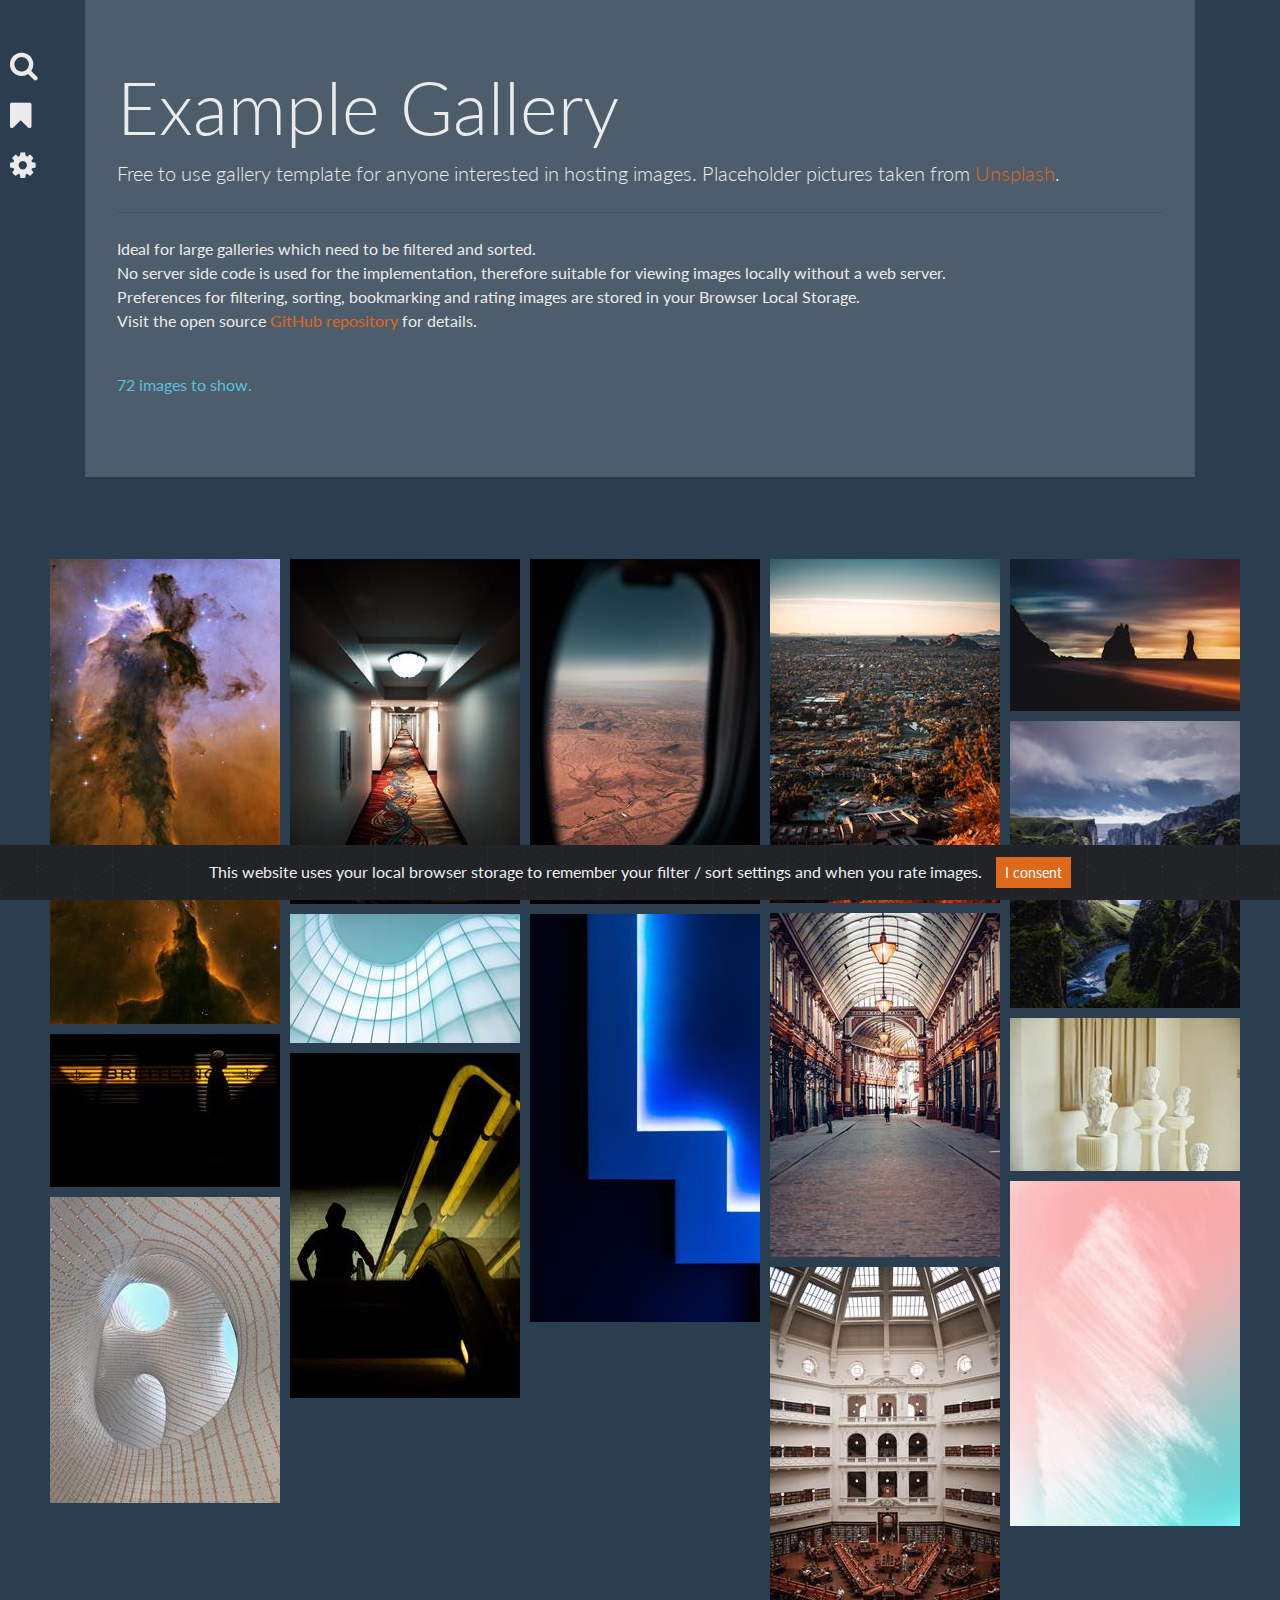
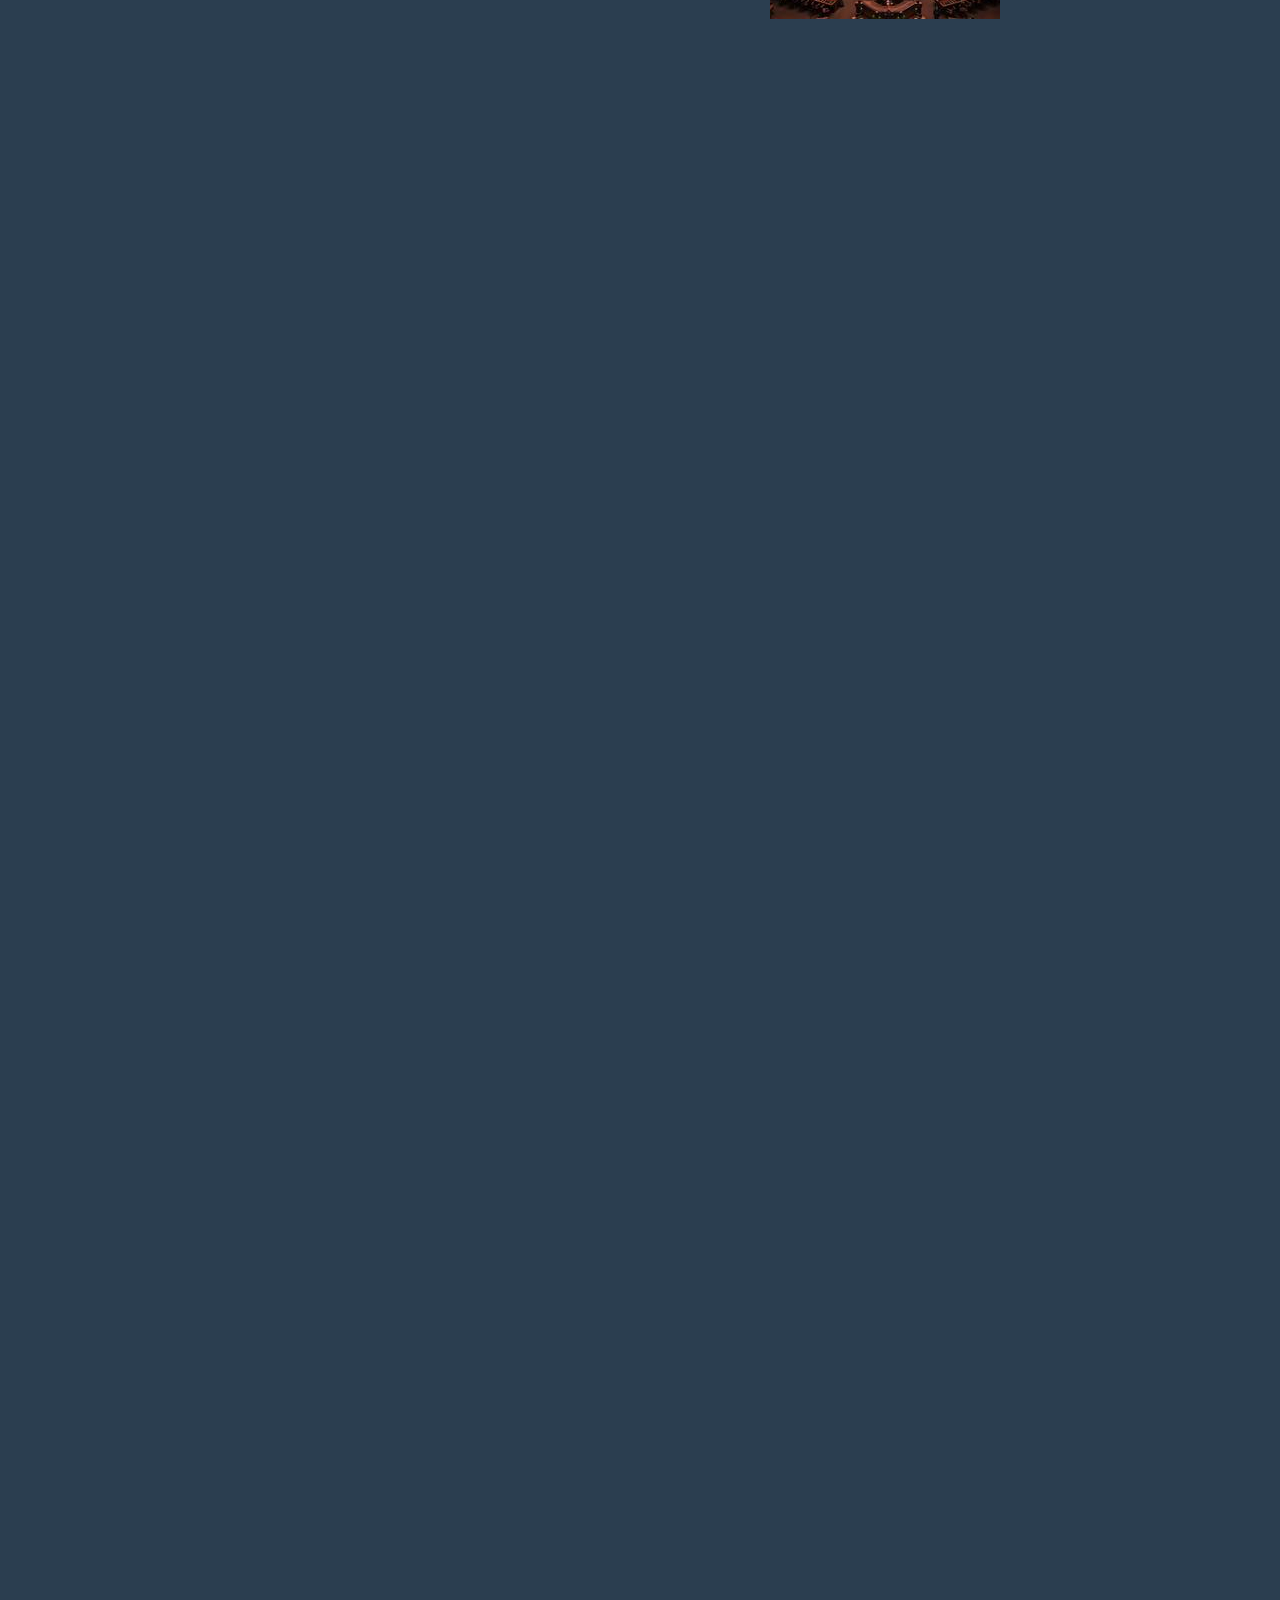
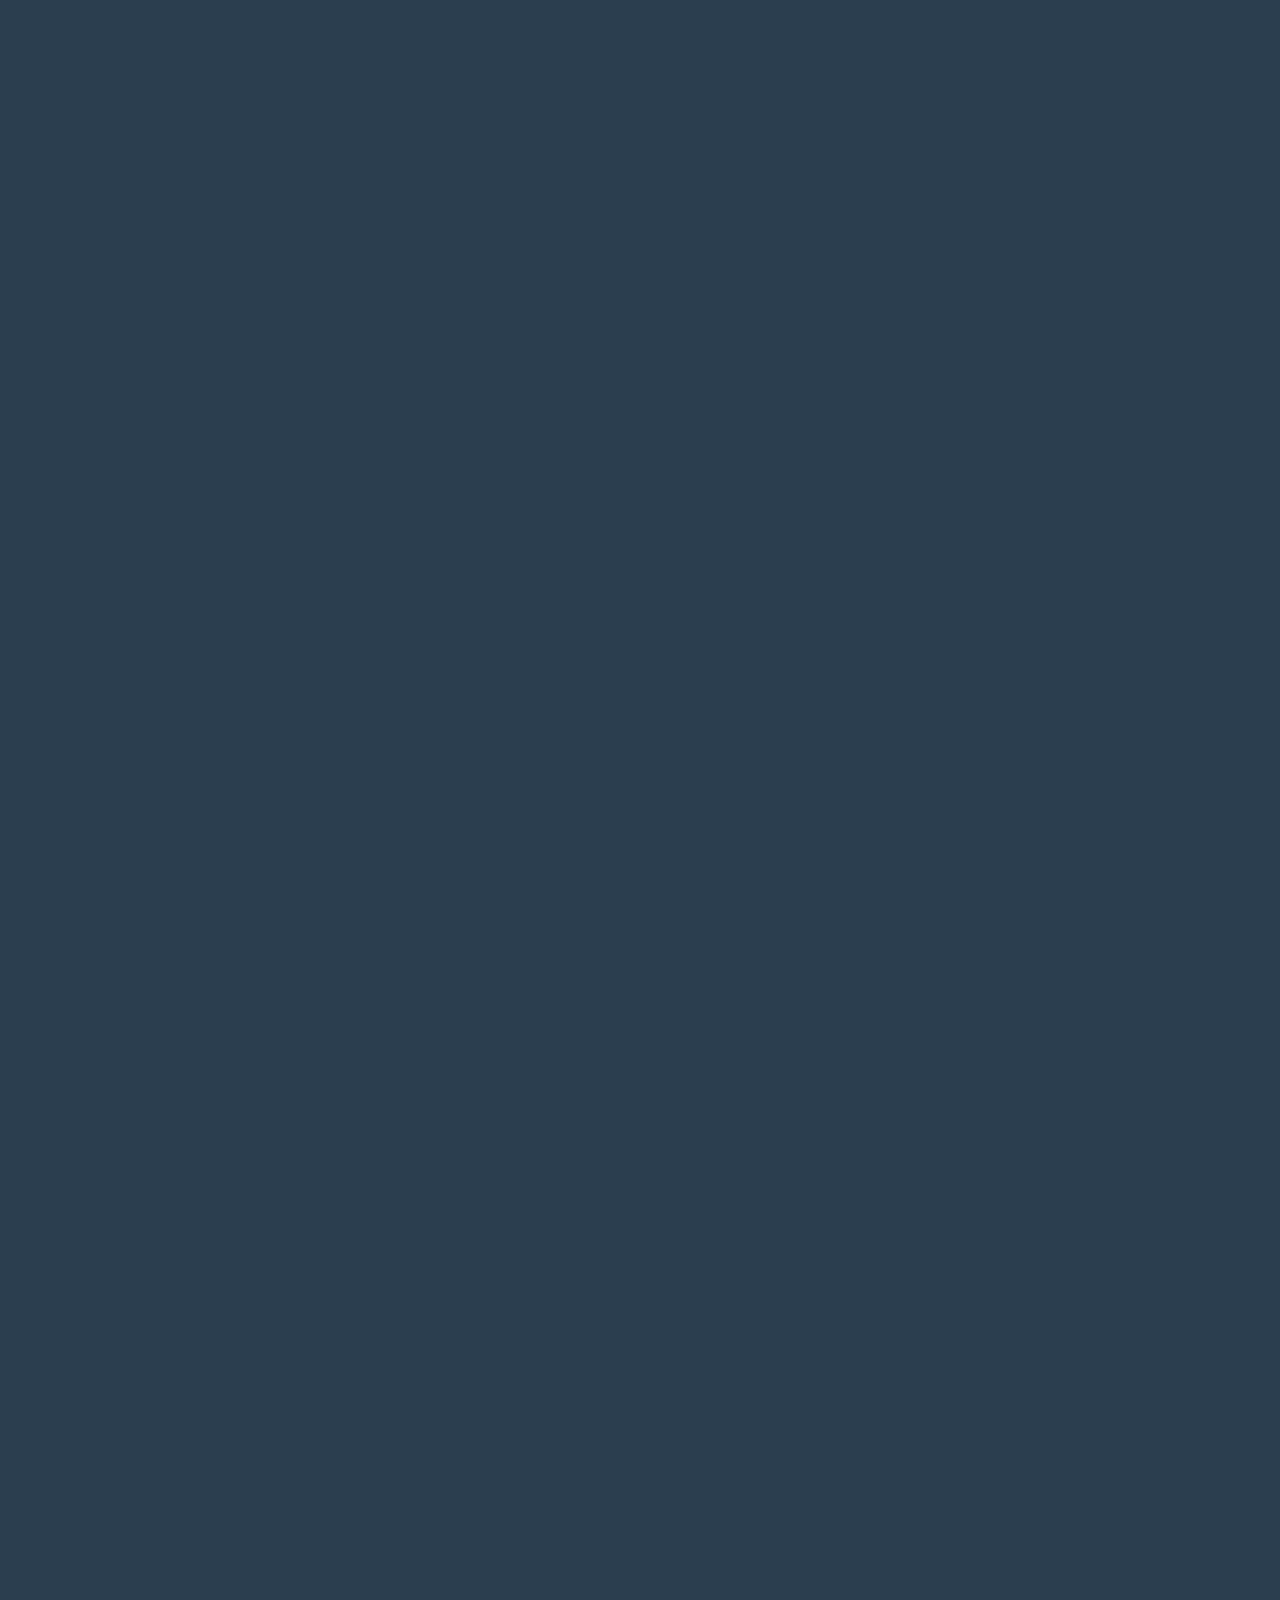
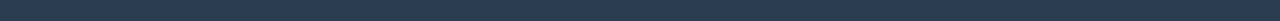
<file: index.html>
<!DOCTYPE html>
<html lang="en">
<head>
  <meta charset="utf-8">
  
  <title>JustMyGallery Example Gallery built with JavaScript</title>

  <!-- original bootstrap css:
    <link rel="stylesheet" href="https://cdn.jsdelivr.net/npm/bootstrap@4.6.0/dist/css/bootstrap.min.css" integrity="sha384-B0vP5xmATw1+K9KRQjQERJvTumQW0nPEzvF6L/Z6nronJ3oUOFUFpCjEUQouq2+l" crossorigin="anonymous">
  -->
  <!-- custom bootstrap css theme from https://github.com/thomaspark/bootswatch -->
  <link rel="stylesheet" href="lib/bootstrap.min.css">

  <link rel="stylesheet" href="https://cdnjs.cloudflare.com/ajax/libs/font-awesome/4.7.0/css/font-awesome.min.css">
  <link rel="stylesheet" href="lib/cookiealert.css">
  <link rel="stylesheet" href="lib/bootstrap-select.min.css">
  
  <!-- <link rel="stylesheet" href="css/justMyGallery.css"> -->
  <link rel="stylesheet" href="css/justMyGallery.min.css">

</head>

<body>

  <div id="sidebar-container" class="sidebar d-none d-md-block">
    <ul id="searchAndFilterSidebar" class="list-group">

      <li class="list-group-item sidebar-separator-title text-muted d-flex align-items-center menu-collapsed">
        <small>Sorting</small>
      </li>
      <a id="sortByDateDescButton" class="list-group-item list-group-item-action flex-column align-items-start bg-dark">
        <div class="d-flex w-100 justify-content-start align-items-center">
          <div class="custom-control custom-switch">
            <input type="checkbox" class="custom-control-input" id="sortByDateDescSwitch">
            <label class="custom-control-label sidebar-label" for="sortByDateDescSwitch">Newest first</label>
          </div>
        </div>
      </a>

      <a id="sortByDateAscButton" class="list-group-item list-group-item-action flex-column align-items-start bg-dark">
        <div class="d-flex w-100 justify-content-start align-items-center">
          <div class="custom-control custom-switch">
            <input type="checkbox" class="custom-control-input" id="sortByDateAscSwitch">
            <label class="custom-control-label sidebar-label" for="sortByDateAscSwitch">Oldest first</label>
          </div>
        </div>
      </a>

      <a id="sortByNameButton" class="list-group-item list-group-item-action flex-column align-items-start bg-dark">
        <div class="d-flex w-100 justify-content-start align-items-center">
          <div class="custom-control custom-switch">
            <input type="checkbox" class="custom-control-input" id="sortByNameSwitch">
            <label class="custom-control-label sidebar-label" for="sortByNameSwitch">Alphabetical by Title</label>
          </div>
        </div>
      </a>

      <a id="sortByRatingButton" class="list-group-item list-group-item-action flex-column align-items-start bg-dark">
        <div class="d-flex w-100 justify-content-start align-items-center">
          <div class="custom-control custom-switch">
            <input type="checkbox" class="custom-control-input" id="sortByRatingSwitch">
            <label class="custom-control-label sidebar-label" for="sortByRatingSwitch">Rated first</label>
          </div>
        </div>
      </a>

      <li class="list-group-item sidebar-separator-title text-muted d-flex align-items-center menu-collapsed">
        <small>Filtering</small>
      </li>

      <!-- Title Filter -->
      <div class="list-group-item bg-dark" id="nameFilterContainer">
        <div class="d-flex w-100 justify-content-start align-items-center">
          <label for="inputNameFilter" class='sidebar-label' style="margin-right:33px">Title: </label>
          <input type="text" id="inputNameFilter" class="sidebar-input-box"
		  data-toggle="tooltip" data-placement="bottom" data-delay='{"show":500, "hide":500}' data-trigger='focus' title="Press Return Key to confirm">
        </div>
      </div>

      <!-- Date Filter -->
      <div class="list-group-item bg-dark" id="dateFilterContainer">
        <div class="d-flex w-100 justify-content-start align-items-center">
          <label for="inputDateFromFilter" class='sidebar-label' style="margin-right:30px">From: </label>
          <input type="date" id="inputDateFromFilter" class="sidebar-input-box" onblur='filterByDateRange()' onchange='filterFromDateChanged()'>
        </div>
        <div class="d-flex w-100 justify-content-start align-items-center">
          <label for="inputDateToFilter" class='sidebar-label' style="margin-right:48px">To: </label>
          <input type="date" id="inputDateToFilter" class="sidebar-input-box" onblur='filterByDateRange()' onchange='filterToDateChanged()'>
        </div>
      </div>

      <!-- Tags Filter -->
      <div class="list-group-item bg-dark" id="tagsFilterContainer">
        <div class="d-flex w-100 justify-content-start align-items-center">
          <label for="tagsFilter" class='sidebar-label' style='margin-right: 35px'>Tags: </label>
          <select id="tagsFilter" class="!sidebar-input-box selectpicker" multiple data-selected-text-format="count > 2" title="Nothing selected"></select>
        </div>
      </div>

      <!-- Category Filter -->
      <div class="list-group-item bg-dark" id="categoryFilterContainer">
        <div class="d-flex w-100 justify-content-start align-items-center">
          <label for="categoryFilter" class='sidebar-label' style='margin-right: 5px'>Category: </label>
          <select id="categoryFilter" class="!sidebar-input-box selectpicker" title="Nothing selected" data-allow-clear="true"></select>
        </div>
      </div>

      <!-- Combine Tags And Category Filter -->
      <div class="list-group-item bg-dark" id="toggleTagsAndCategoryFilterContainer">
        <button id="toggleTagsAndCategoryFilterBtn"
                class="btn btn-outline-primary d-flex w-100"
                style="padding-left:35px;"
                onclick="toggleTagsAndCategoryFilter()"
                data-toggle="tooltip" data-placement="bottom" data-delay='{"show":500, "hide":500}'
                data-trigger='hover' title="Toggles if images must have a selected tag or category vs tag and category">
          Tags AND Category
        </button>
      </div>

      <!-- Separator without title -->
      <li class="list-group-item sidebar-separator"></li>
      <a onclick="closeSidebar()" tabindex="0"
         class="close-sidebar-btn bg-dark list-group-item list-group-item-action d-flex align-items-center"
         data-toggle="tooltip" data-placement="bottom" data-delay='{"show":1500, "hide":200}'
         data-trigger='hover' title="Also closes with ESC key">

        <div class="d-flex w-100 justify-content-start align-items-center">
          <span class="fa fa-times mr-3"></span>
          <span class="sidebar-close">Close</span>
        </div>
      </a>
    </ul>
	
	<ul id="settingsSidebar" class="list-group">
		<li class="list-group-item sidebar-separator-title text-muted d-flex align-items-center menu-collapsed">
			<small>Image Width Options</small>
		</li>
		
		 <div class="list-group-item bg-dark" id="imgWindowWidthRatioContainer">
			<div class="d-flex w-100 justify-content-start align-items-center">
			  <label class="sidebar-label" for="imgWindowWidthRatio">Image to Window Width: </label>
			  <input type="text" id="imgWindowWidthRatio" onblur="updateOptimalWidthRatio()"
				class="sidebar-input-box" style='margin-left: 5px; width: 40px;' 
				data-toggle="tooltip" data-placement="bottom" data-delay='{"show":500, "hide":500}' data-trigger='focus' 
				title="The initial scale of the image width in relation to the total browser window width, when entering full screen view">
			</div>
		</div>
		
		<div class="list-group-item bg-dark" id="imgWidthRatioThresholdContainer">
			<div class="d-flex w-100 justify-content-start align-items-center">
			  <label class="sidebar-label" for="imgWidthRatioThreshold" style="margin-right:10px">Width Scale Threshold: </label>
			  <input type="text" id="imgWidthRatioThreshold" onblur="updateWidthRatioThreshold()"
				class="sidebar-input-box" style='margin-left: 5px; width: 40px;' 
				data-toggle="tooltip" data-placement="bottom" data-delay='{"show":500, "hide":500}' data-trigger='focus' 
				title="If the image width exceeds the browser window width by this factor, do not scale it down">
			</div>
		</div>
		
		<a id="scaleUpImgWidthButton" class="list-group-item list-group-item-action flex-column align-items-start bg-dark" 
					data-toggle="tooltip" data-placement="bottom" data-delay='{"show":500, "hide":500}' data-trigger='hover' 
					title="Allow the image width to determine the initial image scale when the image is smaller than the screen">
			<div class="d-flex w-100 justify-content-start align-items-center">
			  <div class="custom-control custom-switch">
				<input type="checkbox" class="custom-control-input" id="scaleUpImgWidthSwitch">
				<label class="custom-control-label sidebar-label" for="scaleUpImgWidthSwitch">Scale Up Image Width</label>
			  </div>
			</div>
		</a>
		
		<a id="scaleDownImgWidthButton" class="list-group-item list-group-item-action flex-column align-items-start bg-dark" 
					data-toggle="tooltip" data-placement="bottom" data-delay='{"show":500, "hide":500}' data-trigger='hover' 
					title="Allow the image width to determine the initial image scale when the image is larger than the screen">
			<div class="d-flex w-100 justify-content-start align-items-center">
			  <div class="custom-control custom-switch">
				<input type="checkbox" class="custom-control-input" id="scaleDownImgWidthSwitch">
				<label class="custom-control-label sidebar-label" for="scaleDownImgWidthSwitch">Scale Down Image Width</label>
			  </div>
			</div>
		</a>
		
		
		<li class="list-group-item sidebar-separator-title text-muted d-flex align-items-center menu-collapsed">
			<small>Image Height Options</small>
		</li>
		
		 <div class="list-group-item bg-dark" id="imgWindowHeightRatioContainer">
			<div class="d-flex w-100 justify-content-start align-items-center">
				<label class="sidebar-label" for="imgWindowHeightRatio">Image to Window Height: </label>
				<input type="text" id="imgWindowHeightRatio" onblur="updateOptimalHeightRatio()"
					class="sidebar-input-box" style='margin-left: 5px; width: 40px;' 
					data-toggle="tooltip" data-placement="bottom" data-delay='{"show":500, "hide":500}' data-trigger='focus' 
					title="The initial scale of the image height in relation to the total browser window height, when entering full screen view">
			</div>
		</div>
		
		<div class="list-group-item bg-dark" id="imgHeightRatioThresholdContainer">
			<div class="d-flex w-100 justify-content-start align-items-center">
			  <label class="sidebar-label" for="imgHeightRatioThreshold" style="margin-right:10px">Height Scale Threshold: </label>
			  <input type="text" id="imgHeightRatioThreshold" onblur="updateHeightRatioThreshold()"
				class="sidebar-input-box" style='margin-left: 5px; width: 40px;' 
				data-toggle="tooltip" data-placement="bottom" data-delay='{"show":500, "hide":500}' data-trigger='focus' 
				title="If the image height exceeds the browser window height by this factor, do not scale it down">
			</div>
		</div>
		
		<a id="scaleUpImgHeightButton" class="list-group-item list-group-item-action flex-column align-items-start bg-dark" 
					data-toggle="tooltip" data-placement="bottom" data-delay='{"show":500, "hide":500}' data-trigger='hover' 
					title="Allow the image height to determine the initial image scale when the image is smaller than the screen">
			<div class="d-flex w-100 justify-content-start align-items-center">
			  <div class="custom-control custom-switch">
				<input type="checkbox" class="custom-control-input" id="scaleUpImgHeightSwitch">
				<label class="custom-control-label sidebar-label" for="scaleUpImgHeightSwitch">Scale Up Image Height</label>
			  </div>
			</div>
		</a>
		
		<a id="scaleDownImgHeightButton" class="list-group-item list-group-item-action flex-column align-items-start bg-dark"
					data-toggle="tooltip" data-placement="bottom" data-delay='{"show":500, "hide":500}' data-trigger='hover' 
					title="Allow the image height to determine the initial image scale when the image is larger than the screen">
			<div class="d-flex w-100 justify-content-start align-items-center">
			  <div class="custom-control custom-switch">
				<input type="checkbox" class="custom-control-input" id="scaleDownImgHeightSwitch">
				<label class="custom-control-label sidebar-label" for="scaleDownImgHeightSwitch">Scale Down Image Height</label>
			  </div>
			</div>
		</a>
		
		<li class="list-group-item sidebar-separator"></li>
		<a onclick="closeSidebar()" tabindex="0"
		 class="close-sidebar-btn bg-dark list-group-item list-group-item-action d-flex align-items-center"
		 data-toggle="tooltip" data-placement="bottom" data-delay='{"show":1500, "hide":200}'
		 data-trigger='hover' title="Also closes with ESC key">

			<div class="d-flex w-100 justify-content-start align-items-center">
			  <span class="fa fa-times mr-3"></span>
			  <span class="sidebar-close">Close</span>
			</div>
		</a>
	</ul>
	
  </div><!-- sidebar-container END -->

  <div class="container">
    <div class="jumbotron">
      <h1 class="display-3">Example Gallery</h1>
      <p class="lead">Free to use gallery template for anyone interested in hosting images. Placeholder pictures taken from <a target="_blank" href="https://unsplash.com/">Unsplash</a>.</p>
      <hr class="my-4">
      <p>
        Ideal for large galleries which need to be filtered and sorted.
        </br> No server side code is used for the implementation, therefore suitable for viewing images locally without a web server. 
        </br> Preferences for filtering, sorting, bookmarking and rating images are stored in your Browser Local Storage.
        </br> Visit the open source <a target="_blank" href="https://github.com/opele/JustMyGallery">GitHub repository</a> for details.
      </p>
      </br><p id="filteredImgNumberInfo" class="text-info">X images to show.</p>
    </div>
  </div>

	<span id="searchSidebarOpenBtn" class="sidebar-open-button fa fa-search" onclick="openSearchSidebar()"
        data-toggle="tooltip" data-placement="right" data-delay='{"show":500, "hide":200}'
        data-trigger='hover' title="Click to show search or press the 1 key"></span>  
	
	<span id="bookmarksOpenBtn" class="sidebar-open-button fa fa-bookmark" style="top:100px" onclick="openBookmarksModal()"
        data-toggle="tooltip" data-placement="right" data-delay='{"show":500, "hide":200}'
        data-trigger='hover' title="Click to show bookmarks or press the 2 key"></span>
	
	<span id="settingsSidebarOpenBtn" class="sidebar-open-button fa fa-cog" style="top:150px" onclick="openSettingsSidebar()"
        data-toggle="tooltip" data-placement="right" data-delay='{"show":500, "hide":200}'
        data-trigger='hover' title="Click to show settings or press the 3 key"></span>
  

	<div class="gallery-container">
		<div id="loadPreviousContainer">
			<button id="loadPreviousBtn" class="btn btn-lg btn-primary" type="button" onclick="tryLoadPreviousChunk()">Load Previous Images</button>
		</div>
		<div id="gallery-images-container"></div>
		<div id="sentinel"></div>
	</div>
	<div id="imageSizeRangeContainer" style="display:none">
		<input type="range" aria-label="Resize" class="form-range image-size-range" min="0.1" max="1" step="0.01" id="imageSizeRange" data-toggle="tooltip" data-placement="bottom" title="Use Shift + Mousewheel">
	</div>

	<!-- The Modal Popup for the Image Detail View -->
	<div id="imageModal" class="modal" onclick="closeImageView(event)">
	  <div id="modalNav">
		<label for="modalNavCurrent">Showing </label>
		<input id="modalNavCurrent" type="text"/>
		<span> of </span>
		<span id="modalNavMax"></span>
	  </div>
	  <span id="syncGalleryWithImg" class="fa fa-refresh fa-2x" onclick="syncGalleryWithImg(event)"></span>
	  <span id="addBookmark" class="fa fa-bookmark-o fa-2x" onclick="toggleBookmark(event)"></span>
	  <span class="next" onclick="navigateToNext(event)">&rarr;</span>
	  <span class="previous" onclick="navigateToPrevious(event)">&larr;</span>
	  <div class="loader"></div>
	  <div id="modelImgContainer">
	  	<div id="modalPanner">
			<img class="modal-content" id="modalImg" draggable="false"></img>
		</div>
	  </div>
	  <div id="imgDetails">
		  <div id="caption"></div>
		  <div id="rating" class="rate">
			<span class = "fa fa-star unchecked" onclick='rateImage(event, 1)'></span>
			<span class = "fa fa-star unchecked" onclick='rateImage(event, 2)'></span>
			<span class = "fa fa-star unchecked" onclick='rateImage(event, 3)'></span>
			<span class = "fa fa-star unchecked" onclick='rateImage(event, 4)'></span>
			<span class = "fa fa-star unchecked" onclick='rateImage(event, 5)'></span>
		  </div>
		  <div id="predefinedTags" class="predefined-tags"></div>
		  <div id="myTags" class="my-tags"></div>
	  </div>
	</div>
	
	<!-- The Modal Popup for the Bookmarks List View -->
	<div id="bookmarksModal" class="modal" onclick="closeBookmarksModal()">
		<h1 id="bookmarksHeader" class="display-3">Bookmarks</h1>
		<div id="bookmarksList">
		  <div class="bookmarks-column"></div>
		  <div class="bookmarks-column"></div>
		  <div class="bookmarks-column"></div>
		  <div class="bookmarks-column"></div>
		  <div class="bookmarks-column"></div>
		  <div class="bookmarks-column"></div>
		</div>
	</div>



  <!-- Bootstrap-Cookie-Alert -->
  <div class="alert text-center cookiealert" role="alert">
    This website uses your local browser storage to remember your filter / sort settings and when you rate images.
    <button type="button" class="btn btn-primary btn-sm acceptcookies">
      I consent
    </button>
  </div>

  <script src="lib/jquery-3.6.0.min.js"></script>
  <script src="https://cdn.jsdelivr.net/npm/popper.js@1.16.1/dist/umd/popper.min.js" integrity="sha384-9/reFTGAW83EW2RDu2S0VKaIzap3H66lZH81PoYlFhbGU+6BZp6G7niu735Sk7lN" crossorigin="anonymous"></script>
  <script src="https://cdn.jsdelivr.net/npm/bootstrap@4.6.0/dist/js/bootstrap.min.js" integrity="sha384-+YQ4JLhjyBLPDQt//I+STsc9iw4uQqACwlvpslubQzn4u2UU2UFM80nGisd026JF" crossorigin="anonymous"></script>
  <script src="lib/bootstrap-select.min.js"></script>
  <script src="lib/cookiealert.js"></script>
  <script src="imageData.js"></script>

  <!-- for dev 
  <script src="js/utils.js"></script>
  <script src="js/gallery.js"></script>
  <script src="js/previewImagesLoading.js"></script>
  <script src="js/globalEvents.js"></script>
  <script src="js/sorting.js"></script>
  <script src="js/userDefinedTags.js"></script>
  <script src="js/filtering.js"></script>
  <script src="js/searchAndFilterSidebar.js"></script>
  <script src="js/settingsSidebar.js"></script>
  <script src="js/rating.js"></script>
  <script src="js/imageViewing.js"></script>
  <script src="js/bookmarks.js"></script>-->

  <!-- for prod -->
  <script src="js/combined.min.js"></script>

  <script>
    $(function () { $('[data-toggle="tooltip"]').tooltip() })
  </script>

</body>
</html>
</file>
<file: css/justMyGallery.css>
.gallery-container {
      min-width: 500px;
      background: #2b3e50;
	  padding-left: 30px;
    }
	
	#loadPreviousContainer {
		justify-content: center;
		display: flex;
		align-items: center;
	}
	
	#loadPreviousBtn {
		display: none;
	}
	
	.gallery-columns {
      position: relative;
    }

    .gallery-thumb {
      position: absolute;
      left: 0px;
      top: 0px;
      transition: all 0.7s;
      transition-timing-function: ease-out;
	  cursor: pointer;
    }
	
	.gallery-thumb:hover {opacity: 0.7;}
	
	
	/* The Bookmarks List Modal */
	#bookmarksHeader {
		text-align: center;
		margin: auto;
	    display: block;
	    width: 80%;
	}
	
	#bookmarksList {
	  margin: auto;
	  width: 80%;
	  /* border: 3px solid green; */
	  padding: 10px;
	  display: flex;
	  flex-wrap: wrap;
	  padding: 0 4px;
	}
	
	.bookmarks-column {
	  flex: 16%;
	  max-width: 16%;
	  padding: 0 8px;
	}
	
	.bookmarks-column img {
	  margin-top: 20px;
	  vertical-align: middle;
	  width: 100%;
	  transition: all 0.5s;
	  cursor: pointer;
	}
	
	.bookmarks-column img:hover {opacity: 0.7; transform: scale(1.1);}
	
	.bookmark-container-filtered-out {
	  pointer-events: none;
	  position: relative;
	  text-align: center;
	  color: white;
	  font-family: "IMPACT";
	  font-size: xx-large;
	}
	
	.centered-text {
	  position: absolute;
	  top: 50%;
	  left: 50%;
	  transform: translate(-50%, -50%);
	}
	
	.bookmark-filtered-out {
	  cursor: auto;
	  filter: brightness(50%);
	}
	
	
	/* Responsive layout - makes a four column-layout instead of six columns */
	@media screen and (max-width: 1200px) {
		.bookmarks-column {
			flex: 25%;
			max-width: 25%;
		}
	}
	
	/* Responsive layout - makes a two column-layout instead of four columns */
	@media screen and (max-width: 800px) {
		.bookmarks-column {
			flex: 50%;
			max-width: 50%;
		}
	}
	
	/* Responsive layout - makes the two columns stack on top of each other instead of next to each other */
	@media screen and (max-width: 600px) {
	  .bookmarks-column {
		flex: 100%;
		max-width: 100%;
	  }
	}
	
	#syncGalleryWithImg {
		top: 2%;
		right: 4%;
		position: fixed;
		z-index: 5;
	}
	
	#syncGalleryWithImg:hover {opacity: 0.7; transform: scale(1.1);}
	
	#addBookmark {
		top: 2%;
		right: 1.5%;
		position: fixed;
		z-index: 5;
	}
	
	#addBookmark:hover {opacity: 0.7; transform: scale(1.1);}
	
	
	/* The Modal (background) */
	.modal {
	  display: none; /* Hidden by default */
	  position: fixed; /* Stay in place */
	  z-index: 2; /* Sit on top */
	  padding-top: 10px; /* Location of the box */
	  left: 0;
	  top: 0;
	  width: 100%; /* Full width */
	  height: 100%; /* Full height */
	  overflow: auto; /* Enable scroll if needed */
	  background-color: rgb(0,0,0); /* Fallback color */
	  background-color: rgba(0,0,0,0.9); /* Black w/ opacity */
	}

	/* Modal Content (image) */
	.modal-content {
	  cursor: grab;
	  margin: auto;
	  display: block;
	  /*width: 100%;
	  max-width: 700px;*/
	}

	#modelImgContainer {
		    width: 100vw;
    height: 100vh;
    position: absolute;
    left: 0;
    top: 0;
    z-index: -1;
		}

    #modalPanner {
			overflow:hidden;
      width: 100vw;
      height: 100vh;
      position: absolute;
      top: 0;
      left: 0;
    }
    
    #imgDetails {
      position: absolute;
      bottom: 20px;
      width: 300px;
    }
	
	.loader {
	  display: none;
	  position: fixed;
	  top: 2%;
	  right: 6.5%;
	  border: 8px solid #f3f3f3;
	  border-radius: 50%;
	  border-top: 8px solid #3498db;
	  width: 33px;
	  height: 33px;
	  -webkit-animation: spin 2s linear infinite; /* Safari */
	  animation: spin 2s linear infinite;
	}

	/* Safari */
	@-webkit-keyframes spin {
	  0% { -webkit-transform: rotate(0deg); }
	  100% { -webkit-transform: rotate(360deg); }
	}

	@keyframes spin {
	  0% { transform: rotate(0deg); }
	  100% { transform: rotate(360deg); }
	}

	/* Caption of Modal Image */
	#caption {
	  margin: auto;
	  display: block;
	  width: 80%;
	  max-width: 700px;
	  text-align: center;
	  color: #ccc;
	  padding: 10px 0;
	  height: 35px;
	  white-space: nowrap;
	}

	/* Add Animation */
	.modal-content, #caption {  
	  -webkit-animation-name: zoom;
	  -webkit-animation-duration: 0.6s;
	  animation-name: zoom;
	  animation-duration: 0.6s;
	}

	@-webkit-keyframes zoom {
	  from {-webkit-transform:scale(0)} 
	  to {-webkit-transform:scale(1)}
	}

	@keyframes zoom {
	  from {transform:scale(0)} 
	  to {transform:scale(1)}
	}

	/* Navigate to previous or next image */
    .next, .previous {
      position: fixed;
      top: 50%;
      padding: 50px;
      right: 20px;
      color: #f1f1f1;
      font-size: 40px;
      font-weight: bold;
      transition: 0.3s;
      z-index: 3;
      transform: translateY(-90px);
      padding-bottom: 60px;
    }

    .previous {
      left: 20px;
      right: unset;
    }

	.next:hover, .previous:hover,
	.next:focus, .previous:focus {
	  color: #bbb;
	  text-decoration: none;
	  cursor: pointer;
	}


	/* 100% Image Width on Smaller Screens */
	@media only screen and (max-width: 700px){
	  .modal-content {
		width: 100%;
	  }
	}
	
	
	/* modal components */
	
	#modalNav {
		bottom: 2%;
		right: 3%;
		position: fixed;
		z-index: 5;
		mix-blend-mode: luminosity;
	}
	
	#modalNavCurrent {
		width:40px;
		opacity:45%;
	}

    .image-size-range {
      top: 5%;
	  left: 1%;
      width: 145px;
      position: fixed;
      z-index: 5;
    }


	/* rating */
    .rate {
      height: 22px;
      padding: 0 12px;
	  display: block;
	  text-align: center;
    }

    .checked {
      color: #ffc700;
      font-size: 20px;
    }

    .unchecked {
      color: #ccc;
      font-size: 20px;
    }

    .checked:hover,
    .unchecked:hover {
        font-size: 25px;
    }


	/* tags */
    .predefined-tags {
      color: rgba(255,255,255,0.6);
	  text-align: center;
    }

    .my-tags {
      color: rgba(255,255,255,0.6);
      display: block;
	  text-align: center;
    }

    .my-tag {
      color: rgba(255,255,255,0.6);
      text-decoration: underline dotted;
    }

    

    /* Sidebar Start */
    .sidebar {
      opacity: 0.85;
      width: 250px;
      padding: 0;
      position: fixed;
      z-index: 1;
      top: 0;
      left: -250px;
      overflow-x: hidden;
      transition: 0.5s;
      margin-top: 60px;
    }

    .sidebar-input-box {
      background-color: #a5b6c3;
      position: static;
	  width:158px;
    }
	
	.sidebar-label {
		margin-bottom: 0px;
	}

    .sidebar-open-button {
      font-size: 30px;
      cursor: pointer;
      position: fixed;
      left: 10px;
      top: 50px;
      z-index: 1;
    }

    .sidebar-close {
      cursor: default;
    }

    /* for smaller screens */
    @media screen and (max-height: 450px) {
      .sidebar {
        padding-top: 15px;
      }
    }

    /* Separators */
    .sidebar-separator-title {
      height: 35px;
      background-color: #6c5a5a;
      font-weight: 900;
      font-size: 150%;
      cursor: default;
    }

    .sidebar-separator {
      height: 25px;
      background-color: #6c5a5a;
    }

    .logo-separator {
      height: 60px;
    }

    /* Sidebar End */
	
	
	#sentinel, #topSentinel {
      width: 100%;
      height: 1px;
			position: static;
  }

  #gallery-images-container {
		width: 100%;
		padding-top: 50px;
		padding-bottom: 50px;
	}
</file>
<file: lib/cookiealert.css>
/*
 * Bootstrap Cookie Alert by Wruczek
 * https://github.com/Wruczek/Bootstrap-Cookie-Alert
 * Released under MIT license
 */
.cookiealert {
    position: fixed;
    bottom: 0;
    left: 0;
    width: 100%;
    margin: 0 !important;
    z-index: 999;
    opacity: 0;
    visibility: hidden;
    border-radius: 0;
    transform: translateY(100%);
    transition: all 500ms ease-out;
    color: #ecf0f1;
    background: #212327 url('[data-uri]');
}

.cookiealert.show {
    opacity: 1;
    visibility: visible;
    transform: translateY(0%);
    transition-delay: 1000ms;
}

.cookiealert a {
    text-decoration: underline
}

.cookiealert .acceptcookies {
    margin-left: 10px;
    vertical-align: baseline;
}
</file>
<file: css/justMyGallery.min.css>
.gallery-container{min-width:500px;background:#2b3e50;padding-left:30px}#loadPreviousContainer{justify-content:center;display:flex;align-items:center}#loadPreviousBtn{display:none}.gallery-columns{position:relative}.gallery-thumb{position:absolute;left:0;top:0;transition:all .7s;transition-timing-function:ease-out;cursor:pointer}.gallery-thumb:hover{opacity:.7}#bookmarksHeader{text-align:center;margin:auto;display:block;width:80%}#bookmarksList{margin:auto;width:80%;padding:10px;display:flex;flex-wrap:wrap;padding:0 4px}.bookmarks-column{flex:16%;max-width:16%;padding:0 8px}.bookmarks-column img{margin-top:20px;vertical-align:middle;width:100%;transition:all .5s;cursor:pointer}.bookmarks-column img:hover{opacity:.7;transform:scale(1.1)}.bookmark-container-filtered-out{pointer-events:none;position:relative;text-align:center;color:#fff;font-family:IMPACT;font-size:xx-large}.centered-text{position:absolute;top:50%;left:50%;transform:translate(-50%,-50%)}.bookmark-filtered-out{cursor:auto;filter:brightness(50%)}@media screen and (max-width:1200px){.bookmarks-column{flex:25%;max-width:25%}}@media screen and (max-width:800px){.bookmarks-column{flex:50%;max-width:50%}}@media screen and (max-width:600px){.bookmarks-column{flex:100%;max-width:100%}}#syncGalleryWithImg{top:2%;right:4%;position:fixed;z-index:5}#syncGalleryWithImg:hover{opacity:.7;transform:scale(1.1)}#addBookmark{top:2%;right:1.5%;position:fixed;z-index:5}#addBookmark:hover{opacity:.7;transform:scale(1.1)}.modal{display:none;position:fixed;z-index:2;padding-top:10px;left:0;top:0;width:100%;height:100%;overflow:auto;background-color:#000;background-color:rgba(0,0,0,.9)}.modal-content{cursor:grab;margin:auto;display:block}#modelImgContainer{width:100vw;height:100vh;position:absolute;left:0;top:0;z-index:-1}#modalPanner{overflow:hidden;width:100vw;height:100vh;position:absolute;top:0;left:0}#imgDetails{position:absolute;bottom:20px;width:300px}.loader{display:none;position:fixed;top:2%;right:6.5%;border:8px solid #f3f3f3;border-radius:50%;border-top:8px solid #3498db;width:33px;height:33px;-webkit-animation:spin 2s linear infinite;animation:spin 2s linear infinite}@-webkit-keyframes spin{0%{-webkit-transform:rotate(0)}100%{-webkit-transform:rotate(360deg)}}@keyframes spin{0%{transform:rotate(0)}100%{transform:rotate(360deg)}}#caption{margin:auto;display:block;width:80%;max-width:700px;text-align:center;color:#ccc;padding:10px 0;height:35px;white-space:nowrap}#caption,.modal-content{-webkit-animation-name:zoom;-webkit-animation-duration:.6s;animation-name:zoom;animation-duration:.6s}@-webkit-keyframes zoom{from{-webkit-transform:scale(0)}to{-webkit-transform:scale(1)}}@keyframes zoom{from{transform:scale(0)}to{transform:scale(1)}}.next,.previous{position:fixed;top:50%;padding:50px;right:20px;color:#f1f1f1;font-size:40px;font-weight:700;transition:.3s;z-index:3;transform:translateY(-90px);padding-bottom:60px}.previous{left:20px;right:unset}.next:focus,.next:hover,.previous:focus,.previous:hover{color:#bbb;text-decoration:none;cursor:pointer}@media only screen and (max-width:700px){.modal-content{width:100%}}#modalNav{bottom:2%;right:3%;position:fixed;z-index:5;mix-blend-mode:luminosity}#modalNavCurrent{width:40px;opacity:45%}.image-size-range{top:5%;left:1%;width:145px;position:fixed;z-index:5}.rate{height:22px;padding:0 12px;display:block;text-align:center}.checked{color:#ffc700;font-size:20px}.unchecked{color:#ccc;font-size:20px}.checked:hover,.unchecked:hover{font-size:25px}.predefined-tags{color:rgba(255,255,255,.6);text-align:center}.my-tags{color:rgba(255,255,255,.6);display:block;text-align:center}.my-tag{color:rgba(255,255,255,.6);text-decoration:underline dotted}.sidebar{opacity:.85;width:250px;padding:0;position:fixed;z-index:1;top:0;left:-250px;overflow-x:hidden;transition:.5s;margin-top:60px}.sidebar-input-box{background-color:#a5b6c3;position:static;width:158px}.sidebar-label{margin-bottom:0}.sidebar-open-button{font-size:30px;cursor:pointer;position:fixed;left:10px;top:50px;z-index:1}.sidebar-close{cursor:default}@media screen and (max-height:450px){.sidebar{padding-top:15px}}.sidebar-separator-title{height:35px;background-color:#6c5a5a;font-weight:900;font-size:150%;cursor:default}.sidebar-separator{height:25px;background-color:#6c5a5a}.logo-separator{height:60px}#sentinel,#topSentinel{width:100%;height:1px;position:static}#gallery-images-container{width:100%;padding-top:50px;padding-bottom:50px}
</file>
